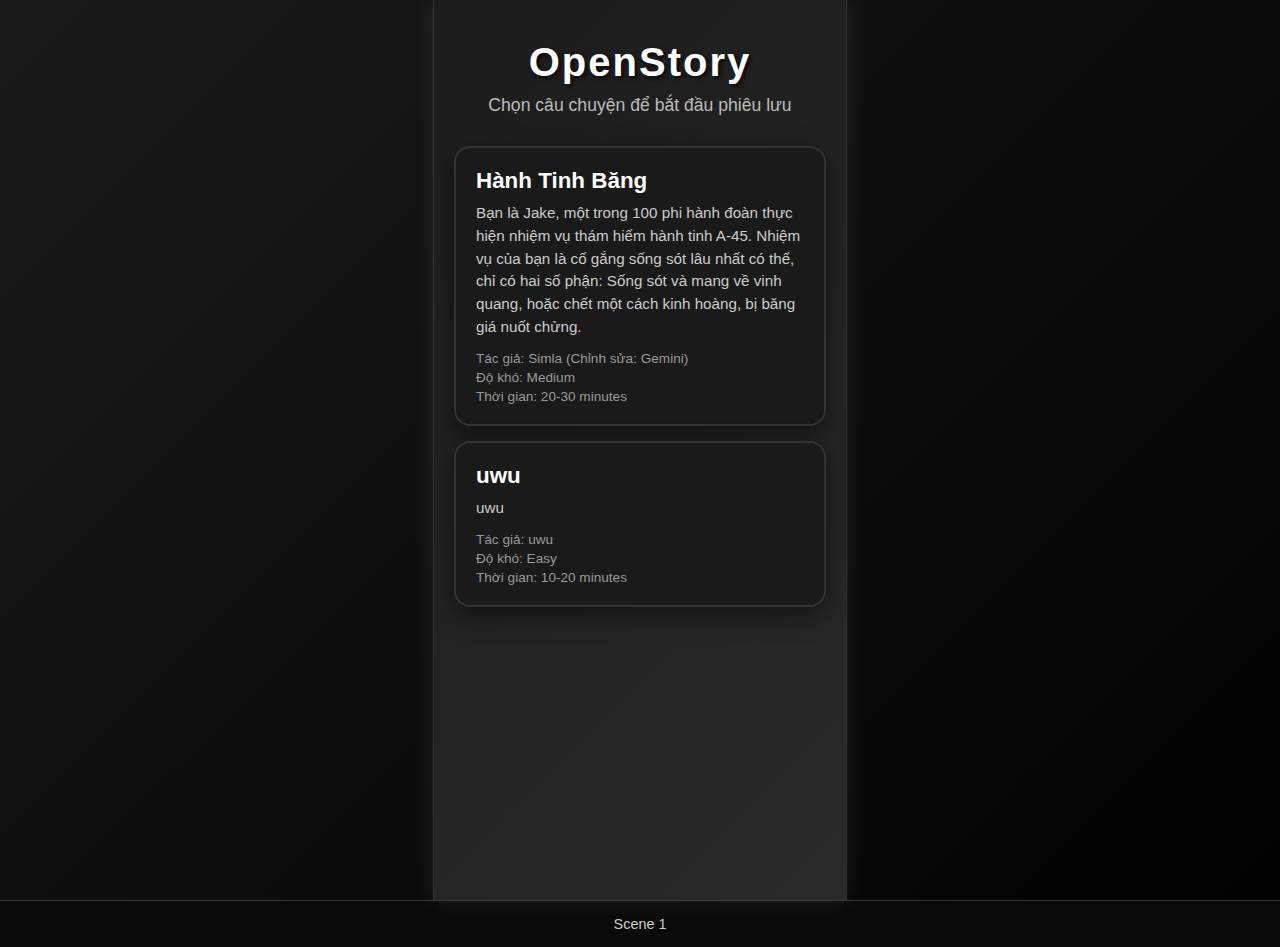
<file: index.html>
<!DOCTYPE html>
<html lang="vi">
<head>
    <meta charset="UTF-8">
    <meta name="viewport" content="width=device-width, initial-scale=1.0">
    <title>OpenStory</title>
    <link rel="stylesheet" href="style.css">
</head>
<body>
    <div class="game-container">
        <!-- Màn hình chọn câu chuyện -->
        <div id="story-selection" class="screen active">
            <div class="header">
                <h1>OpenStory</h1>
                <p>Chọn câu chuyện để bắt đầu phiêu lưu</p>
            </div>
            <div class="story-list" id="storyList">
                <!-- Stories sẽ được load động từ JavaScript -->
            </div>
        </div>

        <!-- Màn hình game chính -->
        <div id="game-screen" class="screen">
            <div class="game-header">
                <button id="backBtn" class="back-btn">← Trở về</button>
                <div class="story-title" id="storyTitle"></div>
            </div>
            
            <div class="game-content">
                <div class="scene-container">
                    <div class="scene-image" id="sceneImage">
                        <div class="scene-icon">📖</div>
                    </div>
                    
                    <div class="scene-text" id="sceneText">
                        <!-- Scene description sẽ hiển thị ở đây -->
                    </div>
                </div>
                
                <div class="choices-container" id="choicesContainer">
                    <!-- Choices sẽ được tạo động -->
                </div>
            </div>
            
            <div class="game-footer">
                <div class="scene-counter">
                    <span id="sceneCounter">Scene 1</span>
                </div>
            </div>
        </div>

        <!-- Màn hình kết thúc -->
        <div id="ending-screen" class="screen">
            <div class="ending-container">
                <div class="ending-icon" id="endingIcon">🎭</div>
                <div class="ending-title" id="endingTitle"></div>
                <div class="ending-text" id="endingText"></div>
                
                <div class="ending-actions">
                    <button id="playAgainBtn" class="primary-btn">Chơi lại</button>
                    <button id="selectStoryBtn" class="secondary-btn">Chọn câu chuyện khác</button>
                </div>
            </div>
        </div>
    </div>

    <!-- Loading overlay -->
    <div id="loadingOverlay" class="loading-overlay">
        <div class="loading-spinner"></div>
        <div class="loading-text">Đang tải...</div>
    </div>

    <script src="stories.js"></script>
    <script src="script.js"></script>
</body>
</html>
                    </div>
                </div>
                
                <div class="choices-container" id="choicesContainer">
                    <!-- Choices sẽ được tạo động -->
                </div>
            </div>
            
            <div class="game-footer">
                <div class="progress-bar">
                    <div class="progress-fill" id="progressFill"></div>
                </div>
                <div class="scene-counter">
                    <span id="sceneCounter">Scene 1</span>
                </div>
            </div>
        </div>

        <!-- Màn hình kết thúc -->
        <div id="ending-screen" class="screen">
            <div class="ending-container">
                <div class="ending-icon" id="endingIcon">🎭</div>
                <div class="ending-title" id="endingTitle"></div>
                <div class="ending-text" id="endingText"></div>
                
                <div class="ending-actions">
                    <button id="playAgainBtn" class="primary-btn">Chơi lại</button>
                    <button id="selectStoryBtn" class="secondary-btn">Chọn câu chuyện khác</button>
                </div>
            </div>
        </div>
    </div>

    <!-- Loading overlay -->
    <div id="loadingOverlay" class="loading-overlay">
        <div class="loading-spinner"></div>
        <div class="loading-text">Đang tải...</div>
    </div>

    <script src="stories.js"></script>
    <script src="script.js"></script>
</body>
</html>
</file>
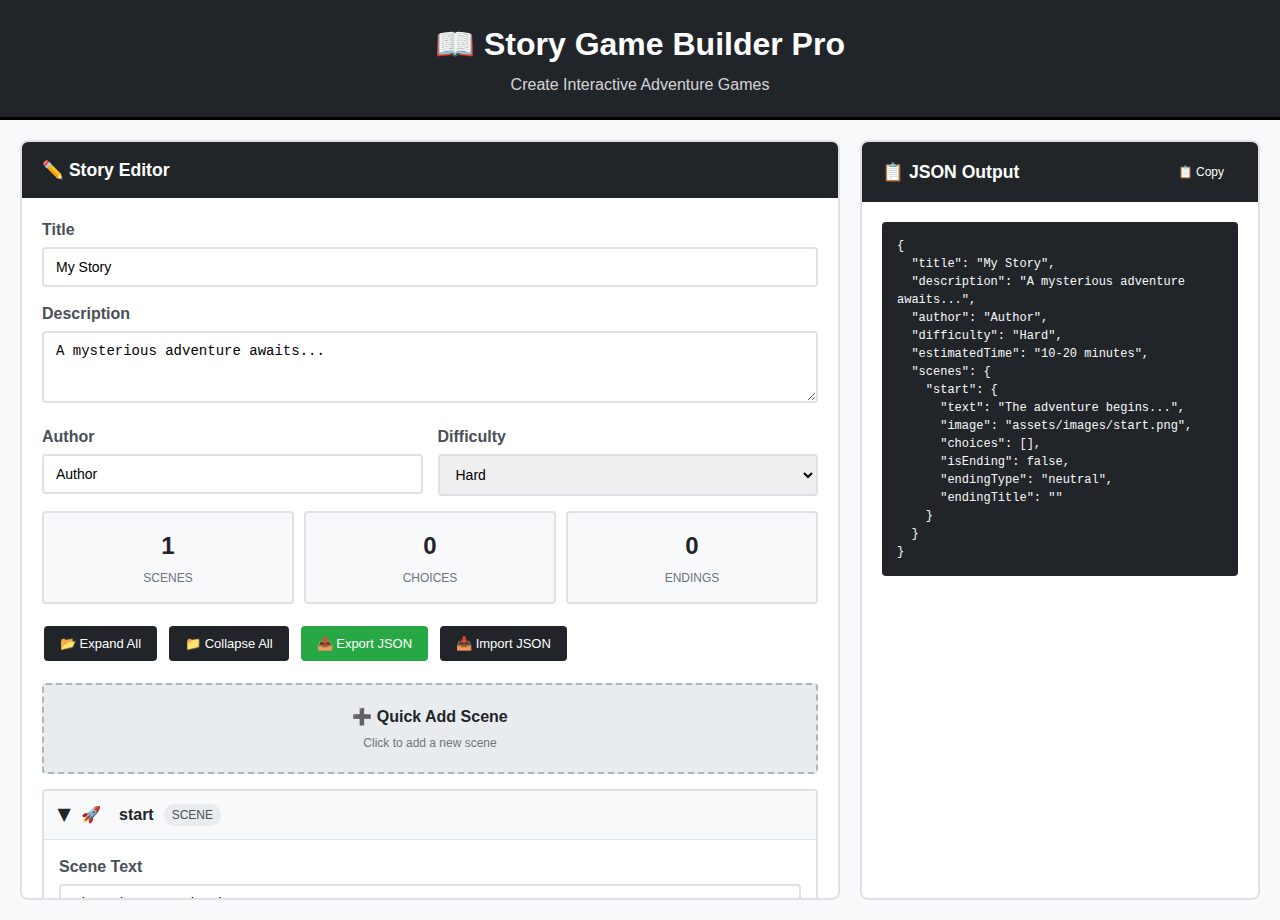
<file: tool.html>
<!DOCTYPE html>
<html>
<head>
    <meta charset="UTF-8">
    <title>Story Game Builder Pro</title>
    <style>
        * { box-sizing: border-box; margin: 0; padding: 0; }
        
        body { 
            font-family: 'Segoe UI', Tahoma, Geneva, Verdana, sans-serif; 
            background: #f8f9fa;
            color: #212529;
            line-height: 1.5;
        }
        
        .header {
            background: #212529;
            color: white;
            padding: 20px;
            text-align: center;
            border-bottom: 3px solid #000;
        }
        
        .header h1 {
            font-size: 2rem;
            margin-bottom: 5px;
        }
        
        .header p {
            opacity: 0.8;
            font-size: 1rem;
        }
        
        .container {
            display: grid;
            grid-template-columns: 1fr 400px;
            gap: 20px;
            padding: 20px;
            max-width: 1400px;
            margin: 0 auto;
        }
        
        @media (max-width: 1024px) {
            .container { 
                grid-template-columns: 1fr; 
                gap: 15px;
                padding: 15px;
            }
        }
        
        .panel {
            background: white;
            border: 2px solid #dee2e6;
            border-radius: 8px;
            overflow: hidden;
        }
        
        .panel-header {
            background: #212529;
            color: white;
            padding: 15px 20px;
            font-weight: 600;
            font-size: 1.1rem;
            display: flex;
            align-items: center;
            justify-content: space-between;
        }
        
        .panel-content {
            padding: 20px;
            max-height: calc(100vh - 200px);
            overflow-y: auto;
        }
        
        .form-group {
            margin-bottom: 15px;
        }
        
        .form-group label {
            display: block;
            font-weight: 600;
            margin-bottom: 5px;
            color: #495057;
        }
        
        input, textarea, select {
            width: 100%;
            padding: 10px 12px;
            border: 2px solid #dee2e6;
            border-radius: 4px;
            font-size: 14px;
            transition: border-color 0.15s ease-in-out;
        }
        
        input:focus, textarea:focus, select:focus {
            outline: none;
            border-color: #495057;
        }
        
        .btn {
            display: inline-flex;
            align-items: center;
            gap: 8px;
            padding: 10px 16px;
            margin: 2px;
            background: #212529;
            color: white;
            border: none;
            border-radius: 4px;
            cursor: pointer;
            font-size: 13px;
            font-weight: 500;
            text-decoration: none;
            transition: all 0.15s ease;
        }
        
        .btn:hover {
            background: #495057;
        }
        
        .btn-sm {
            padding: 6px 12px;
            font-size: 12px;
        }
        
        .btn-danger {
            background: #dc3545;
        }
        
        .btn-danger:hover {
            background: #c82333;
        }
        
        .btn-success {
            background: #28a745;
        }
        
        .btn-success:hover {
            background: #218838;
        }
        
        .stats {
            display: grid;
            grid-template-columns: repeat(3, 1fr);
            gap: 10px;
            margin-bottom: 20px;
        }
        
        .stat-card {
            background: #f8f9fa;
            border: 2px solid #dee2e6;
            padding: 15px;
            text-align: center;
            border-radius: 4px;
        }
        
        .stat-value {
            font-size: 24px;
            font-weight: 700;
            color: #212529;
        }
        
        .stat-label {
            font-size: 12px;
            color: #6c757d;
            text-transform: uppercase;
            margin-top: 5px;
        }
        
        .toolbar {
            display: flex;
            gap: 8px;
            flex-wrap: wrap;
            margin-bottom: 20px;
        }
        
        .scene {
            background: white;
            border: 2px solid #dee2e6;
            border-radius: 4px;
            margin-bottom: 15px;
            overflow: hidden;
        }
        
        .scene.ending-good { border-left: 5px solid #28a745; }
        .scene.ending-bad { border-left: 5px solid #dc3545; }
        .scene.ending-neutral { border-left: 5px solid #6c757d; }
        
        .scene-header {
            background: #f8f9fa;
            padding: 12px 15px;
            border-bottom: 1px solid #dee2e6;
            display: flex;
            align-items: center;
            justify-content: space-between;
            cursor: pointer;
            user-select: none;
        }
        
        .scene-header:hover {
            background: #e9ecef;
        }
        
        .scene-title {
            font-weight: 600;
            display: flex;
            align-items: center;
            gap: 10px;
        }
        
        .scene-content {
            padding: 15px;
            display: none;
        }
        
        .scene.expanded .scene-content {
            display: block;
        }
        
        .scene-controls {
            display: flex;
            gap: 5px;
            align-items: center;
        }
        
        .choice {
            background: #f8f9fa;
            border: 1px solid #dee2e6;
            border-radius: 4px;
            padding: 12px;
            margin-bottom: 10px;
            display: flex;
            gap: 10px;
            align-items: center;
        }
        
        .choice input {
            margin: 0;
            flex: 1;
        }
        
        .form-row {
            display: grid;
            grid-template-columns: 1fr 1fr;
            gap: 15px;
        }
        
        .checkbox-group {
            display: flex;
            align-items: center;
            gap: 8px;
            margin: 10px 0;
        }
        
        .checkbox-group input[type="checkbox"] {
            width: auto;
        }
        
        pre {
            background: #212529;
            color: #f8f9fa;
            padding: 15px;
            border-radius: 4px;
            font-size: 12px;
            font-family: 'Consolas', 'Monaco', monospace;
            white-space: pre-wrap;
            overflow-x: auto;
            margin: 0;
        }
        
        .expand-icon {
            transition: transform 0.15s ease;
        }
        
        .scene.expanded .expand-icon {
            transform: rotate(90deg);
        }
        
        .quick-add {
            background: #e9ecef;
            border: 2px dashed #adb5bd;
            border-radius: 4px;
            padding: 20px;
            text-align: center;
            margin-bottom: 15px;
            cursor: pointer;
            transition: all 0.15s ease;
        }
        
        .quick-add:hover {
            background: #dee2e6;
            border-color: #6c757d;
        }
        
        .scene-type-badge {
            font-size: 12px;
            padding: 2px 8px;
            border-radius: 12px;
            font-weight: 500;
        }
        
        .badge-normal { background: #e9ecef; color: #495057; }
        .badge-ending-good { background: #d4edda; color: #155724; }
        .badge-ending-bad { background: #f8d7da; color: #721c24; }
        .badge-ending-neutral { background: #d1ecf1; color: #0c5460; }
        
        .scene-id-editable {
            background: transparent;
            border: none;
            font-weight: 600;
            font-size: inherit;
            color: inherit;
            padding: 2px 4px;
            margin-right: 8px;
            border-radius: 3px;
            min-width: 100px;
        }
        
        .scene-id-editable:hover {
            background: rgba(255,255,255,0.2);
        }
        
        .scene-id-editable:focus {
            background: white;
            color: #212529;
            outline: 2px solid #495057;
        }
        
        .rename-hint {
            font-size: 10px;
            color: #6c757d;
            margin-left: 5px;
        }
    </style>
</head>
<body>
    <div class="header">
        <h1>📖 Story Game Builder Pro</h1>
        <p>Create Interactive Adventure Games</p>
    </div>
    
    <div class="container">
        <!-- Main Editor Panel -->
        <div class="panel">
            <div class="panel-header">
                ✏️ Story Editor
            </div>
            
            <div class="panel-content">
                <!-- Story Info -->
                <div class="form-group">
                    <label>Title</label>
                    <input id="title" value="My Story" onchange="updateStory()" placeholder="Enter story title...">
                </div>
                
                <div class="form-group">
                    <label>Description</label>
                    <textarea id="description" onchange="updateStory()" rows="3" placeholder="Describe your story...">A mysterious adventure awaits...</textarea>
                </div>
                
                <div class="form-row">
                    <div class="form-group">
                        <label>Author</label>
                        <input id="author" value="Author" onchange="updateStory()" placeholder="Your name">
                    </div>
                    
                    <div class="form-group">
                        <label>Difficulty</label>
                        <select id="difficulty" onchange="updateStory()">
                            <option>Easy</option>
                            <option>Medium</option>
                            <option selected>Hard</option>
                        </select>
                    </div>
                </div>
                
                <!-- Stats -->
                <div class="stats">
                    <div class="stat-card">
                        <div class="stat-value" id="sceneCount">1</div>
                        <div class="stat-label">Scenes</div>
                    </div>
                    <div class="stat-card">
                        <div class="stat-value" id="choiceCount">0</div>
                        <div class="stat-label">Choices</div>
                    </div>
                    <div class="stat-card">
                        <div class="stat-value" id="endingCount">0</div>
                        <div class="stat-label">Endings</div>
                    </div>
                </div>
                
                <!-- Toolbar -->
                <div class="toolbar">
                    <button class="btn" onclick="expandAllScenes()">📂 Expand All</button>
                    <button class="btn" onclick="collapseAllScenes()">📁 Collapse All</button>
                    <button class="btn btn-success" onclick="exportJSON()">📤 Export JSON</button>
                    <button class="btn" onclick="importJSON()">📥 Import JSON</button>
                </div>
                
                <!-- Quick Add -->
                <div class="quick-add" onclick="showQuickAdd()">
                    <strong>➕ Quick Add Scene</strong>
                    <div style="font-size: 12px; color: #6c757d; margin-top: 5px;">Click to add a new scene</div>
                </div>
                
                <!-- Scenes -->
                <div id="scenes"></div>
            </div>
        </div>
        
        <!-- JSON Preview Panel -->
        <div class="panel">
            <div class="panel-header">
                📋 JSON Output
                <button class="btn btn-sm" onclick="copyJSON()">📋 Copy</button>
            </div>
            
            <div class="panel-content">
                <pre id="jsonOutput"></pre>
            </div>
        </div>
    </div>

    <script>
        let story = {
            title: "My Story",
            description: "A mysterious adventure awaits...",
            author: "Author",
            difficulty: "Hard",
            estimatedTime: "10-20 minutes",
            scenes: {
                start: {
                    text: "The adventure begins...",
                    image: "assets/images/start.png",
                    choices: [],
                    isEnding: false,
                    endingType: "neutral",
                    endingTitle: ""
                }
            }
        };

        function updateStory() {
            story.title = document.getElementById('title').value;
            story.description = document.getElementById('description').value;
            story.author = document.getElementById('author').value;
            story.difficulty = document.getElementById('difficulty').value;
            updateStats();
            updateJSON();
        }

        function updateStats() {
            const scenes = Object.keys(story.scenes);
            const choices = scenes.reduce((acc, id) => acc + story.scenes[id].choices.length, 0);
            const endings = scenes.filter(id => story.scenes[id].isEnding).length;
            
            document.getElementById('sceneCount').textContent = scenes.length;
            document.getElementById('choiceCount').textContent = choices;
            document.getElementById('endingCount').textContent = endings;
        }

        function showQuickAdd() {
            const id = prompt("Scene ID:", "");
            if (id === null || id.trim() === '') return;
            
            const finalId = id.trim();
            
            if (story.scenes[finalId]) {
                alert("Scene ID already exists!");
                return;
            }
            
            story.scenes[finalId] = {
                text: "",
                image: "assets/images/" + finalId + ".png",
                choices: [],
                isEnding: false,
                endingType: "neutral",
                endingTitle: ""
            };
            
            renderScenes();
            updateStats();
            updateJSON();
            
            // Auto-expand the new scene
            setTimeout(() => {
                const sceneElement = document.querySelector(`[data-scene-id="${finalId}"]`);
                if (sceneElement && !sceneElement.classList.contains('expanded')) {
                    toggleScene(finalId);
                }
            }, 100);
        }

        function renameScene(oldId, newId) {
            if (oldId === 'start') {
                alert("Cannot rename start scene");
                return false;
            }
            
            if (newId.trim() === '' || oldId === newId) {
                return false;
            }
            
            if (story.scenes[newId]) {
                alert("Scene ID already exists!");
                return false;
            }
            
            // Create new scene with new ID
            story.scenes[newId] = { ...story.scenes[oldId] };
            delete story.scenes[oldId];
            
            // Update all references to this scene
            Object.values(story.scenes).forEach(scene => {
                scene.choices.forEach(choice => {
                    if (choice.nextScene === oldId) {
                        choice.nextScene = newId;
                    }
                });
            });
            
            renderScenes();
            updateJSON();
            
            // Keep the renamed scene expanded
            setTimeout(() => {
                const sceneElement = document.querySelector(`[data-scene-id="${newId}"]`);
                if (sceneElement) {
                    sceneElement.classList.add('expanded');
                }
            }, 100);
            
            return true;
        }

        function deleteScene(id) {
            if (id === 'start') {
                alert("Cannot delete start scene");
                return;
            }
            
            if (!confirm(`Delete scene "${id}"?`)) return;
            
            delete story.scenes[id];
            
            // Remove references to this scene from choices
            Object.values(story.scenes).forEach(scene => {
                scene.choices = scene.choices.filter(choice => choice.nextScene !== id);
            });
            
            renderScenes();
            updateStats();
            updateJSON();
        }

        function addChoice(sceneId) {
            const text = prompt("Choice text:", "");
            if (!text) return;
            
            story.scenes[sceneId].choices.push({
                text: text,
                nextScene: ""
            });
            
            // Update without re-rendering to maintain expanded state
            updateStats();
            updateJSON();
            
            // Just re-render this specific scene to add the choice
            const sceneElement = document.querySelector(`[data-scene-id="${sceneId}"]`);
            const wasExpanded = sceneElement.classList.contains('expanded');
            
            renderSingleScene(sceneId);
            
            if (wasExpanded) {
                setTimeout(() => {
                    const newSceneElement = document.querySelector(`[data-scene-id="${sceneId}"]`);
                    if (newSceneElement) {
                        newSceneElement.classList.add('expanded');
                    }
                }, 10);
            }
        }

        function deleteChoice(sceneId, choiceIndex) {
            if (!confirm("Delete this choice?")) return;
            
            story.scenes[sceneId].choices.splice(choiceIndex, 1);
            
            // Keep scene expanded after choice deletion
            const wasExpanded = document.querySelector(`[data-scene-id="${sceneId}"]`).classList.contains('expanded');
            
            renderSingleScene(sceneId);
            updateStats();
            updateJSON();
            
            if (wasExpanded) {
                setTimeout(() => {
                    const sceneElement = document.querySelector(`[data-scene-id="${sceneId}"]`);
                    if (sceneElement) {
                        sceneElement.classList.add('expanded');
                    }
                }, 10);
            }
        }

        function updateScene(sceneId, field, value) {
            if (field === 'isEnding') {
                story.scenes[sceneId][field] = value;
                if (!value) {
                    story.scenes[sceneId].endingType = "neutral";
                    story.scenes[sceneId].endingTitle = "";
                }
                
                // Keep scene expanded after ending toggle
                const wasExpanded = document.querySelector(`[data-scene-id="${sceneId}"]`).classList.contains('expanded');
                renderSingleScene(sceneId);
                if (wasExpanded) {
                    setTimeout(() => {
                        const sceneElement = document.querySelector(`[data-scene-id="${sceneId}"]`);
                        if (sceneElement) {
                            sceneElement.classList.add('expanded');
                        }
                    }, 10);
                }
            } else {
                story.scenes[sceneId][field] = value;
            }
            
            updateStats();
            updateJSON();
        }

        function updateChoice(sceneId, choiceIndex, field, value) {
            story.scenes[sceneId].choices[choiceIndex][field] = value;
            updateJSON();
        }

        function toggleScene(sceneId) {
            const sceneElement = document.querySelector(`[data-scene-id="${sceneId}"]`);
            sceneElement.classList.toggle('expanded');
        }

        function expandAllScenes() {
            document.querySelectorAll('.scene').forEach(scene => {
                scene.classList.add('expanded');
            });
        }

        function collapseAllScenes() {
            document.querySelectorAll('.scene').forEach(scene => {
                scene.classList.remove('expanded');
            });
        }

        function renderSingleScene(sceneId) {
            const existingScene = document.querySelector(`[data-scene-id="${sceneId}"]`);
            if (!existingScene) return;
            
            const scene = story.scenes[sceneId];
            const div = createSceneElement(sceneId, scene);
            
            existingScene.parentNode.replaceChild(div, existingScene);
        }

        function createSceneElement(id, scene) {
            const div = document.createElement('div');
            div.className = 'scene';
            div.setAttribute('data-scene-id', id);
            
            // Add ending class
            if (scene.isEnding) {
                div.classList.add('ending-' + scene.endingType);
            }
            
            const typeIcon = scene.isEnding ? 
                (scene.endingType === 'good' ? '🏆' : scene.endingType === 'bad' ? '💀' : '🏁') : 
                (id === 'start' ? '🚀' : '📍');
            
            const typeBadge = scene.isEnding ? 
                `<span class="scene-type-badge badge-ending-${scene.endingType}">${scene.endingType.toUpperCase()} ENDING</span>` :
                '<span class="scene-type-badge badge-normal">SCENE</span>';
            
            div.innerHTML = `
                <div class="scene-header" onclick="toggleScene('${id}')">
                    <div class="scene-title">
                        <span class="expand-icon">▶</span>
                        <span>${typeIcon}</span>
                        ${id !== 'start' ? 
                            `<input type="text" class="scene-id-editable" value="${id}" 
                                    onblur="handleSceneRename(this, '${id}')" 
                                    onkeydown="handleSceneRenameKeydown(event, this, '${id}')"
                                    onclick="event.stopPropagation()">
                             <span class="rename-hint">click to rename</span>` :
                            `<span style="margin-left: 8px;">${id}</span>`
                        }
                        ${typeBadge}
                    </div>
                    <div class="scene-controls">
                        ${id !== 'start' ? `<button class="btn btn-sm btn-danger" onclick="event.stopPropagation(); deleteScene('${id}')">🗑️</button>` : ''}
                    </div>
                </div>
                
                <div class="scene-content">
                    <div class="form-group">
                        <label>Scene Text</label>
                        <textarea onchange="updateScene('${id}', 'text', this.value)" rows="3" placeholder="Enter scene description...">${scene.text}</textarea>
                    </div>
                    
                    <div class="form-group">
                        <label>Image Path</label>
                        <input value="${scene.image}" onchange="updateScene('${id}', 'image', this.value)">
                    </div>
                    
                    <div class="checkbox-group">
                        <input type="checkbox" id="ending_${id}" ${scene.isEnding ? 'checked' : ''} 
                               onchange="updateScene('${id}', 'isEnding', this.checked)">
                        <label for="ending_${id}">This is an ending scene</label>
                    </div>
                    
                    ${scene.isEnding ? `
                        <div class="form-row">
                            <div class="form-group">
                                <label>Ending Type</label>
                                <select onchange="updateScene('${id}', 'endingType', this.value)">
                                    <option value="good" ${scene.endingType === 'good' ? 'selected' : ''}>🏆 Good Ending</option>
                                    <option value="bad" ${scene.endingType === 'bad' ? 'selected' : ''}>💀 Bad Ending</option>
                                    <option value="neutral" ${scene.endingType === 'neutral' ? 'selected' : ''}>🏁 Neutral Ending</option>
                                </select>
                            </div>
                            <div class="form-group">
                                <label>Ending Title</label>
                                <input placeholder="Ending title..." value="${scene.endingTitle}" 
                                       onchange="updateScene('${id}', 'endingTitle', this.value)">
                            </div>
                        </div>
                    ` : `
                        <div style="display: flex; justify-content: space-between; align-items: center; margin: 15px 0 10px;">
                            <label style="margin: 0; font-weight: 600;">Choices</label>
                            <button class="btn btn-sm btn-success" onclick="addChoice('${id}')">➕ Add Choice</button>
                        </div>
                        
                        ${scene.choices.map((choice, i) => `
                            <div class="choice">
                                <input value="${choice.text}" onchange="updateChoice('${id}', ${i}, 'text', this.value)" 
                                       placeholder="Choice text...">
                                <input value="${choice.nextScene}" onchange="updateChoice('${id}', ${i}, 'nextScene', this.value)" 
                                       placeholder="Next scene ID...">
                                <button class="btn btn-sm btn-danger" onclick="deleteChoice('${id}', ${i})">🗑️</button>
                            </div>
                        `).join('')}
                    `}
                </div>
            `;
            
            return div;
        }

        function renderScenes() {
            const container = document.getElementById('scenes');
            container.innerHTML = '';
            
            Object.keys(story.scenes).forEach(id => {
                const scene = story.scenes[id];
                const div = createSceneElement(id, scene);
                container.appendChild(div);
            });
        }

        function handleSceneRename(input, oldId) {
            const newId = input.value.trim();
            if (newId !== oldId && newId !== '') {
                if (renameScene(oldId, newId)) {
                    return;
                } else {
                    input.value = oldId; // Revert if rename failed
                }
            }
        }

        function handleSceneRenameKeydown(event, input, oldId) {
            if (event.key === 'Enter') {
                input.blur();
                event.preventDefault();
            } else if (event.key === 'Escape') {
                input.value = oldId;
                input.blur();
                event.preventDefault();
            }
        }

        function updateJSON() {
            document.getElementById('jsonOutput').textContent = JSON.stringify(story, null, 2);
        }

        function copyJSON() {
            navigator.clipboard.writeText(JSON.stringify(story, null, 2))
                .then(() => alert('JSON copied to clipboard!'))
                .catch(() => alert('Failed to copy'));
        }

        function exportJSON() {
            const blob = new Blob([JSON.stringify(story, null, 2)], {type: 'application/json'});
            const url = URL.createObjectURL(blob);
            const a = document.createElement('a');
            a.href = url;
            a.download = story.title.replace(/[^a-z0-9]/gi, '_') + '.json';
            a.click();
            URL.revokeObjectURL(url);
        }

        function importJSON() {
            const input = document.createElement('input');
            input.type = 'file';
            input.accept = '.json';
            input.onchange = e => {
                const file = e.target.files[0];
                if (!file) return;
                
                const reader = new FileReader();
                reader.onload = e => {
                    try {
                        const imported = JSON.parse(e.target.result);
                        story = imported;
                        
                        // Update form fields
                        document.getElementById('title').value = story.title || '';
                        document.getElementById('description').value = story.description || '';
                        document.getElementById('author').value = story.author || '';
                        document.getElementById('difficulty').value = story.difficulty || 'Medium';
                        
                        renderScenes();
                        updateStats();
                        updateJSON();
                        
                        alert('Story imported successfully!');
                    } catch (err) {
                        alert('Invalid JSON file: ' + err.message);
                    }
                };
                reader.readAsText(file);
            };
            input.click();
        }

        // Initialize
        renderScenes();
        updateStats();
        updateJSON();
        
        // Expand start scene by default
        setTimeout(() => toggleScene('start'), 100);
    </script>
</body>
</html>
</file>
<file: style.css>
*{margin:0;padding:0;box-sizing:border-box}
body{font-family:-apple-system,BlinkMacSystemFont,'Segoe UI',Roboto,sans-serif;background:linear-gradient(135deg,#1a1a1a 0%,#000000 100%);color:#f5f5f5;overflow-x:hidden;min-height:100vh}
.game-container{max-width:414px;width:100%;margin:0 auto;min-height:100vh;background:#0a0a0a;box-shadow:0 0 20px rgba(255,255,255,0.1);position:relative;overflow:hidden;border-left:1px solid #333;border-right:1px solid #333}
.screen{display:none;width:100%;min-height:100vh;position:relative;word-wrap:break-word;overflow-wrap:break-word}
.screen.active{display:flex;flex-direction:column}
#story-selection{padding:20px;background:linear-gradient(135deg,#1c1c1c 0%,#2a2a2a 100%)}
.header{text-align:center;margin-bottom:30px;padding-top:20px}
.header h1{font-size:2.5rem;font-weight:800;color:#fff;margin-bottom:10px;text-shadow:2px 2px 4px rgba(0,0,0,0.8);letter-spacing:2px}
.header p{font-size:1.1rem;color:#ccc;opacity:0.9}
.story-list{display:flex;flex-direction:column;gap:15px}
.story-card{background:#1a1a1a;border-radius:16px;padding:20px;box-shadow:0 8px 25px rgba(0,0,0,0.5);cursor:pointer;transition:all 0.3s ease;border:2px solid #333}
.story-card:hover{transform:translateY(-3px);box-shadow:0 12px 35px rgba(255,255,255,0.1);border-color:#666}
.story-card:active{transform:translateY(-1px)}
.story-info h3{font-size:1.4rem;font-weight:700;color:#fff;margin-bottom:8px}
.story-description{color:#ccc;font-size:0.95rem;line-height:1.5;margin-bottom:12px;word-wrap:break-word}
.story-meta{display:flex;flex-direction:column;gap:4px;font-size:0.85rem;color:#999}
.story-meta span{display:block}
#game-screen{background:#0f0f0f}
.game-header{background:linear-gradient(135deg,#000000 0%,#333333 100%);color:white;padding:15px 20px;display:flex;align-items:center;gap:15px;box-shadow:0 2px 10px rgba(0,0,0,0.8);border-bottom:2px solid #444}
.back-btn{background:rgba(255,255,255,0.1);border:1px solid #555;color:white;padding:8px 12px;border-radius:8px;font-size:0.9rem;cursor:pointer;transition:all 0.2s ease}
.back-btn:hover{background:rgba(255,255,255,0.2);border-color:#777}
.story-title{font-size:1.2rem;font-weight:600;flex:1;word-wrap:break-word}
.game-content{flex:1;padding:20px;overflow-y:auto;display:flex;flex-direction:column;gap:20px;word-wrap:break-word}
.scene-container{background:#1a1a1a;border-radius:16px;padding:25px;box-shadow:0 4px 20px rgba(0,0,0,0.6);word-wrap:break-word;border:1px solid #333}
.scene-image{text-align:center;margin-bottom:25px;overflow:hidden;border-radius:12px;box-shadow:0 8px 25px rgba(0,0,0,0.15)}
.scene-image img{width:100%;height:200px;object-fit:cover;border-radius:12px;transition:transform 0.3s ease}
.scene-image img:hover{transform:scale(1.05)}
.scene-placeholder{width:100%;height:200px;background:linear-gradient(135deg,#2a2a2a 0%,#444 100%);display:flex;align-items:center;justify-content:center;border-radius:12px;color:#ccc;font-weight:600;font-size:1.1rem}
.scene-image.loading{background:linear-gradient(90deg,#333 25%,#555 50%,#333 75%);background-size:200% 100%;animation:shimmer 1.5s infinite}
.scene-icon{font-size:4rem;display:inline-block;padding:20px;background:linear-gradient(135deg,#2a2a2a 0%,#444 100%);border-radius:50%;box-shadow:0 4px 15px rgba(0,0,0,0.8);color:#fff}
.scene-text{font-size:1.1rem;line-height:1.7;color:#f5f5f5;text-align:justify;word-wrap:break-word;overflow-wrap:break-word}
.scene-text.animate{animation:fadeInText 1.5s ease-out forwards}
.choices-container{display:flex;flex-direction:column;gap:12px}
.choice-btn{background:#0a0a0a;border:2px solid #444;border-radius:12px;padding:18px;cursor:pointer;transition:all 0.2s ease;text-align:left;display:flex;align-items:flex-start;gap:15px;font-size:1rem;color:#f5f5f5;box-shadow:0 2px 8px rgba(0,0,0,0.8);word-wrap:break-word;opacity:0;animation:slideInChoice 0.6s ease-out forwards}
.choice-btn:hover{border-color:#777;background:#1a1a1a;transform:translateX(3px);box-shadow:0 4px 12px rgba(255,255,255,0.1)}
.choice-btn:nth-child(1){animation-delay:0.3s}
.choice-btn:nth-child(2){animation-delay:0.6s}
.choice-btn:nth-child(3){animation-delay:0.9s}
.choice-btn:nth-child(4){animation-delay:1.2s}
.choice-number{background:linear-gradient(135deg,#333 0%,#000 100%);color:white;width:30px;height:30px;border-radius:50%;display:flex;align-items:center;justify-content:center;font-weight:600;font-size:0.9rem;flex-shrink:0;margin-top:2px;border:1px solid #555}
.choice-text{flex:1;line-height:1.4;word-wrap:break-word;overflow-wrap:break-word}
.game-footer{background:#0a0a0a;padding:15px 20px;border-top:1px solid #333;text-align:center}
.scene-counter{font-size:0.9rem;color:#ccc;font-weight:500}
#ending-screen{background:linear-gradient(135deg,#1a1a1a 0%,#000 100%);justify-content:center;align-items:center;text-align:center;padding:20px}
.ending-container{background:#0a0a0a;border-radius:20px;padding:40px 30px;box-shadow:0 10px 30px rgba(0,0,0,0.8);max-width:100%;animation:fadeInUp 0.5s ease;word-wrap:break-word;border:2px solid #333}
.ending-icon{font-size:5rem;margin-bottom:20px;color:#fff}
.ending-title{font-size:1.8rem;font-weight:700;color:#fff;margin-bottom:20px;word-wrap:break-word}
.ending-text{font-size:1.1rem;line-height:1.6;color:#ccc;margin-bottom:30px;word-wrap:break-word}
.ending-actions{display:flex;flex-direction:column;gap:12px}
.primary-btn,.secondary-btn{padding:15px 25px;border-radius:12px;font-size:1rem;font-weight:600;cursor:pointer;transition:all 0.2s ease;border:none}
.primary-btn{background:linear-gradient(135deg,#333 0%,#000 100%);color:white;box-shadow:0 4px 15px rgba(0,0,0,0.6);border:1px solid #555}
.primary-btn:hover{transform:translateY(-2px);box-shadow:0 6px 20px rgba(255,255,255,0.1);border-color:#777}
.secondary-btn{background:#1a1a1a;color:#ccc;border:2px solid #444}
.secondary-btn:hover{background:#2a2a2a;border-color:#666}
.loading-overlay{position:fixed;top:0;left:0;width:100%;height:100%;background:rgba(0,0,0,0.95);display:none;justify-content:center;align-items:center;flex-direction:column;z-index:1000}
.loading-overlay.active{display:flex}
.loading-spinner{width:50px;height:50px;border:4px solid #333;border-left:4px solid #fff;border-radius:50%;animation:spin 1s linear infinite;margin-bottom:20px}
.loading-text{font-size:1.1rem;color:#ccc;font-weight:500}
.game-content::-webkit-scrollbar{width:6px}
.game-content::-webkit-scrollbar-track{background:#1a1a1a;border-radius:3px}
.game-content::-webkit-scrollbar-thumb{background:#555;border-radius:3px}
.game-content::-webkit-scrollbar-thumb:hover{background:#777}
@keyframes spin{0%{transform:rotate(0deg)}100%{transform:rotate(360deg)}}
@keyframes fadeInUp{from{opacity:0;transform:translateY(30px)}to{opacity:1;transform:translateY(0)}}
@keyframes fadeInText{from{opacity:0;transform:translateY(20px)}to{opacity:1;transform:translateY(0)}}
@keyframes slideInChoice{from{opacity:0;transform:translateX(-30px)}to{opacity:1;transform:translateX(0)}}
@keyframes shimmer{0%{background-position:-200% 0}100%{background-position:200% 0}}
@media (max-width:414px){.game-container{max-width:100%}}
@media (max-width:375px){.header h1{font-size:2rem}.scene-icon{font-size:3rem;padding:15px}.story-card,.scene-container{padding:18px}.choice-btn{padding:15px}.ending-container{padding:30px 20px}}
@media (max-width:320px){.header h1{font-size:1.8rem}.story-card{padding:15px}.scene-icon{font-size:2.5rem;padding:12px}.choice-btn{padding:15px 12px;font-size:0.95rem}.choice-number{width:25px;height:25px;font-size:0.8rem}.ending-icon{font-size:4rem}.ending-title{font-size:1.5rem}}
</file>
